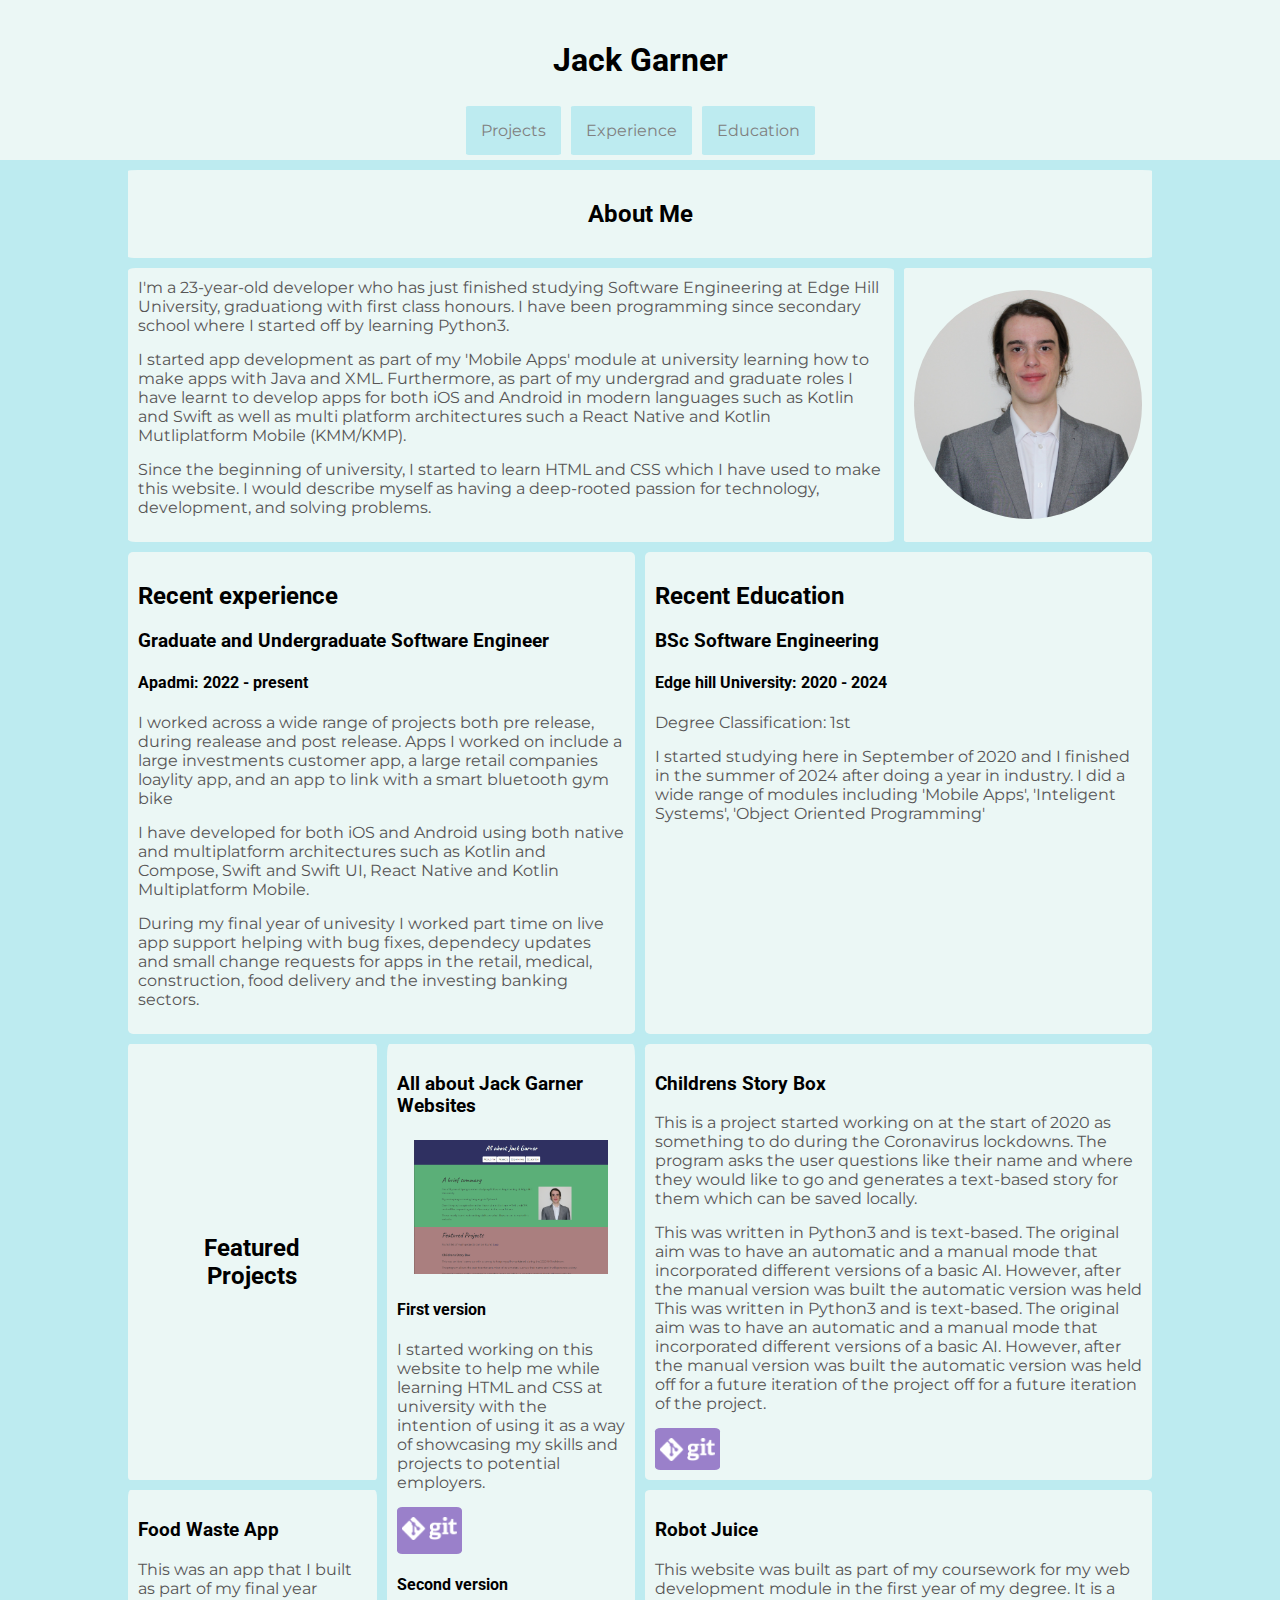
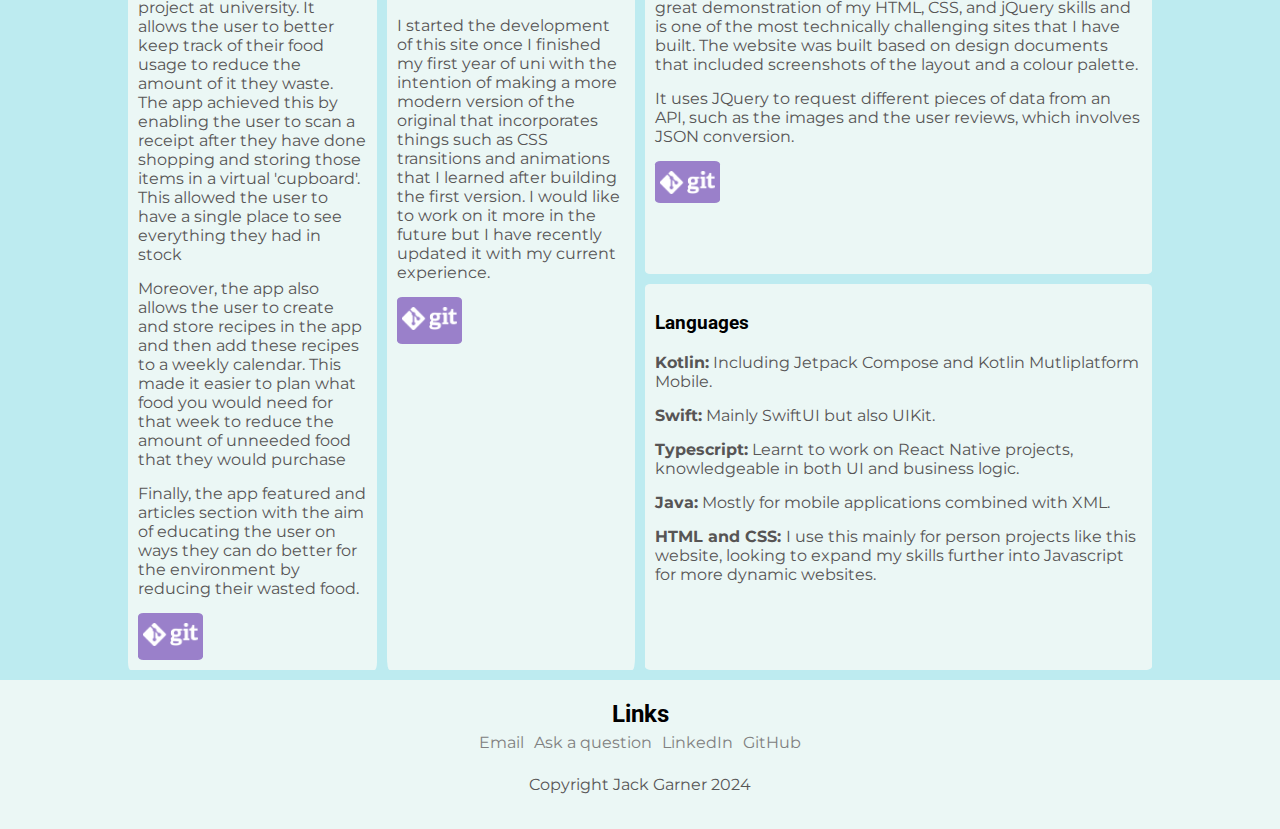
<file: index.html>
<!--Initital Declerations-->
<!DOCTYPE html>
<html lang="en">

<!--Head Section-->
  <head>
    <meta charset="UTF-8">
    <meta name="viewport" content="width=device-width, initial-scale=1.0">
    <meta name="theme-color" content="#bdebf0">
    <title>Jack Garner - Home</title>
    <link rel="preconnect" href="https://fonts.gstatic.com">
    <link href="https://fonts.googleapis.com/css2?family=Montserrat&family=Roboto&display=swap" rel="stylesheet">
    <link rel="icon" type="image/png" href="Images/favicon.png">
    <link rel="stylesheet" href="styles.css">
    <script src="checkMaintenanceMode.js"></script>
  </head>

<!-- Body Section-->
<body>
    <!--Header-->
    <header>
        <h1>Jack Garner</h1>
        <!--Navigation Bar-->
        <nav>
            <a href="projects.html" >Projects</a>
            <a href="experience.html" >Experience</a>
            <a href="education.html" >Education</a>
        </nav>
    </header>
    
    <main>

        <!--About me-->
        <section class="about_me_header">
            <h2>About Me</h2>
        </section>
        <section class="about_me_content">
            <p>I'm a 23-year-old developer who has just finished studying Software Engineering at Edge Hill University, graduationg with first class honours. I have been programming since secondary school where I started off by learning Python3.</p>
            <p>I started app development as part of my 'Mobile Apps' module at university learning how to make apps with Java and XML. Furthermore, as part of my undergrad and graduate roles I have learnt to develop apps for both iOS and Android in modern languages such as Kotlin and Swift as well as multi platform architectures such a React Native and Kotlin Mutliplatform Mobile (KMM/KMP).</p>
            <p>Since the beginning of university, I started to learn HTML and CSS which I have used to make this website. I would describe myself as having a deep-rooted passion for technology, development, and solving problems.</p>
        </section>
        <section class="img_central">
            <img class="profile_img" src="Images/profile-img.jpg" alt="A portrait picture of me">
        </section>

        <!--Recent experience-->
        <section class="experience">
            <h2>Recent experience</h2>
            <h3>Graduate and Undergraduate Software Engineer</h3>
            <h4>Apadmi: 2022 - present</h4>
            <p>I worked across a wide range of projects both pre release, during realease and post release. Apps I worked on include a large investments customer app, a large retail companies loaylity app, and an app to link with a smart bluetooth gym bike</p>
            <p>I have developed for both iOS and Android using both native and multiplatform architectures such as Kotlin and Compose, Swift and Swift UI, React Native and Kotlin Multiplatform Mobile.</p>
            <P>During my final year of univesity I worked part time on live app support helping with bug fixes, dependecy updates and small change requests for apps in the retail, medical, construction, food delivery and the investing banking sectors.</P>
        </section>
        
        <!--Recent Education-->
        <section class="education">
            <h2>Recent Education</h2>
            <h3>BSc Software Engineering</h3>
            <h4>Edge hill University: 2020 - 2024</h4>
            <p>Degree Classification: 1st</p>
            <p>I started studying here in September of 2020 and I finished in the summer of 2024 after doing a year in industry. I did a wide range of modules including 'Mobile Apps', 'Inteligent Systems', 'Object Oriented Programming'</p>
        </section>

        <!--Featured Projects-->
        <section class="projects_header img_central">
            <h2>Featured <br> Projects</h2>
        </section>

        <section class="project_small">
            <h3>Food Waste App</h3>
            <p>This was an app that I built as part of my final year project at university. It allows the user to better keep track of their food usage to reduce the amount of it they waste. The app achieved this by enabling the user to scan a receipt after they have done shopping and storing those items in a virtual 'cupboard'. This allowed the user to have a single place to see everything they had in stock</p>
            <p>Moreover, the app also allows the user to create and store recipes in the app and then add these recipes to a weekly calendar. This made it easier to plan what food you would need for that week to reduce the amount of unneeded food that they would purchase</p>
            <P>Finally, the app featured and articles section with the aim of educating the user on ways they can do better for the environment by reducing their wasted food.</P>
            <div class="git_button  img_central">
                <a href="https://github.com/jgarner148/Robot-juice"> <img class="" src="Images/github.png" alt="the github icon"></a>
            </div>
        </section>

        <section class="project">
            <h3>All about Jack Garner Websites</h3>
            <div class="img_central">
               <img src="Images/website_v1_ss.png" alt="image of the first version of the all about Jack Garner website"> 
            </div>
            
            <h4>First version</h4>
            <p>I started working on this website to help me while learning HTML and CSS at university with the intention of using it as a way of showcasing my skills and projects to potential employers.</p>
            <div class="git_button  img_central">
                <a href="https://github.com/jgarner148/All-about-Jack-Garner-Website"> <img class="" src="Images/github.png" alt="the github icon"></a>
            </div>
            <h4>Second version</h4>
            <p>I started the development of this site once I finished my first year of uni with the intention of making a more modern version of the original that incorporates things such as CSS transitions and animations that I learned after building the first version. I would like to work on it more in the future but I have recently updated it with my current experience.</p>
            <div class="git_button  img_central">
                <a href="https://github.com/jgarner148/jgarner148.github.io"> <img class="" src="Images/github.png" alt="the github icon"></a>
            </div>
        </section>

        <section class="project_end_top">
            <h3>Childrens Story Box</h3>
            <p>This is a project started working on at the start of 2020 as something to do during the Coronavirus lockdowns. The program asks the user questions like their name and where they would like to go and generates a text-based story for them which can be saved locally.</p>
            <p>This was written in Python3 and is text-based. The original aim was to have an automatic and a manual mode that incorporated different versions of a basic AI. However, after the manual version was built the automatic version was held This was written in Python3 and is text-based. The original aim was to have an automatic and a manual mode that incorporated different versions of a basic AI. However, after the manual version was built the automatic version was held off for a future iteration of the project off for a future iteration of the project.</p>
            <div class="git_button  img_central">
                <a href="https://github.com/jgarner148/ChildrensStoryBox"> <img class="" src="Images/github.png" alt="the github icon"></a>
            </div>
        </section>

        <section class="project_end_bottom">
            <h3>Robot Juice</h3>
            <p>This website was built as part of my coursework for my web development module in the first year of my degree. It is a great demonstration of my HTML, CSS, and jQuery skills and is one of the most technically challenging sites that I have built. The website was built based on design documents that included screenshots of the layout and a colour palette.</p>
            <p>It uses JQuery to request different pieces of data from an API, such as the images and the user reviews, which involves JSON conversion.</p>
            <div class="git_button  img_central">
                <a href="https://github.com/jgarner148/Robot-juice"> <img class="" src="Images/github.png" alt="the github icon"></a>
            </div>
        </section>

        <section class="languages">
            <h3>Languages</h3>
            <p><b>Kotlin:</b> Including Jetpack Compose and Kotlin Mutliplatform Mobile.</p>
            <P><b>Swift:</b> Mainly SwiftUI but also UIKit.</P>
            <P><b>Typescript:</b> Learnt to work on React Native projects, knowledgeable in both UI and business logic.</P>
            <P><b>Java:</b> Mostly for mobile applications combined with XML.</P>
            <P><b>HTML and CSS: </b> I use this mainly for person projects like this website, looking to expand my skills further into Javascript for more dynamic websites.</P>
        </section>
        
    </main>

    <footer>
        <h2>Links</h2>
        <section>
            <a href="mailto: j.garner148@gmail.com" >Email</a>
            <a href="https://forms.gle/2YFvD38VQoGoDagE7" >Ask a question</a>
            <a href= "https://linkedin.com/in/jack-garner-73032218a">LinkedIn</a>
            <a href="https://github.com/jgarner148">GitHub</a>
        </section>
        <br>
        <p>Copyright Jack Garner 2024</p>
    </footer>
</body>
</file>
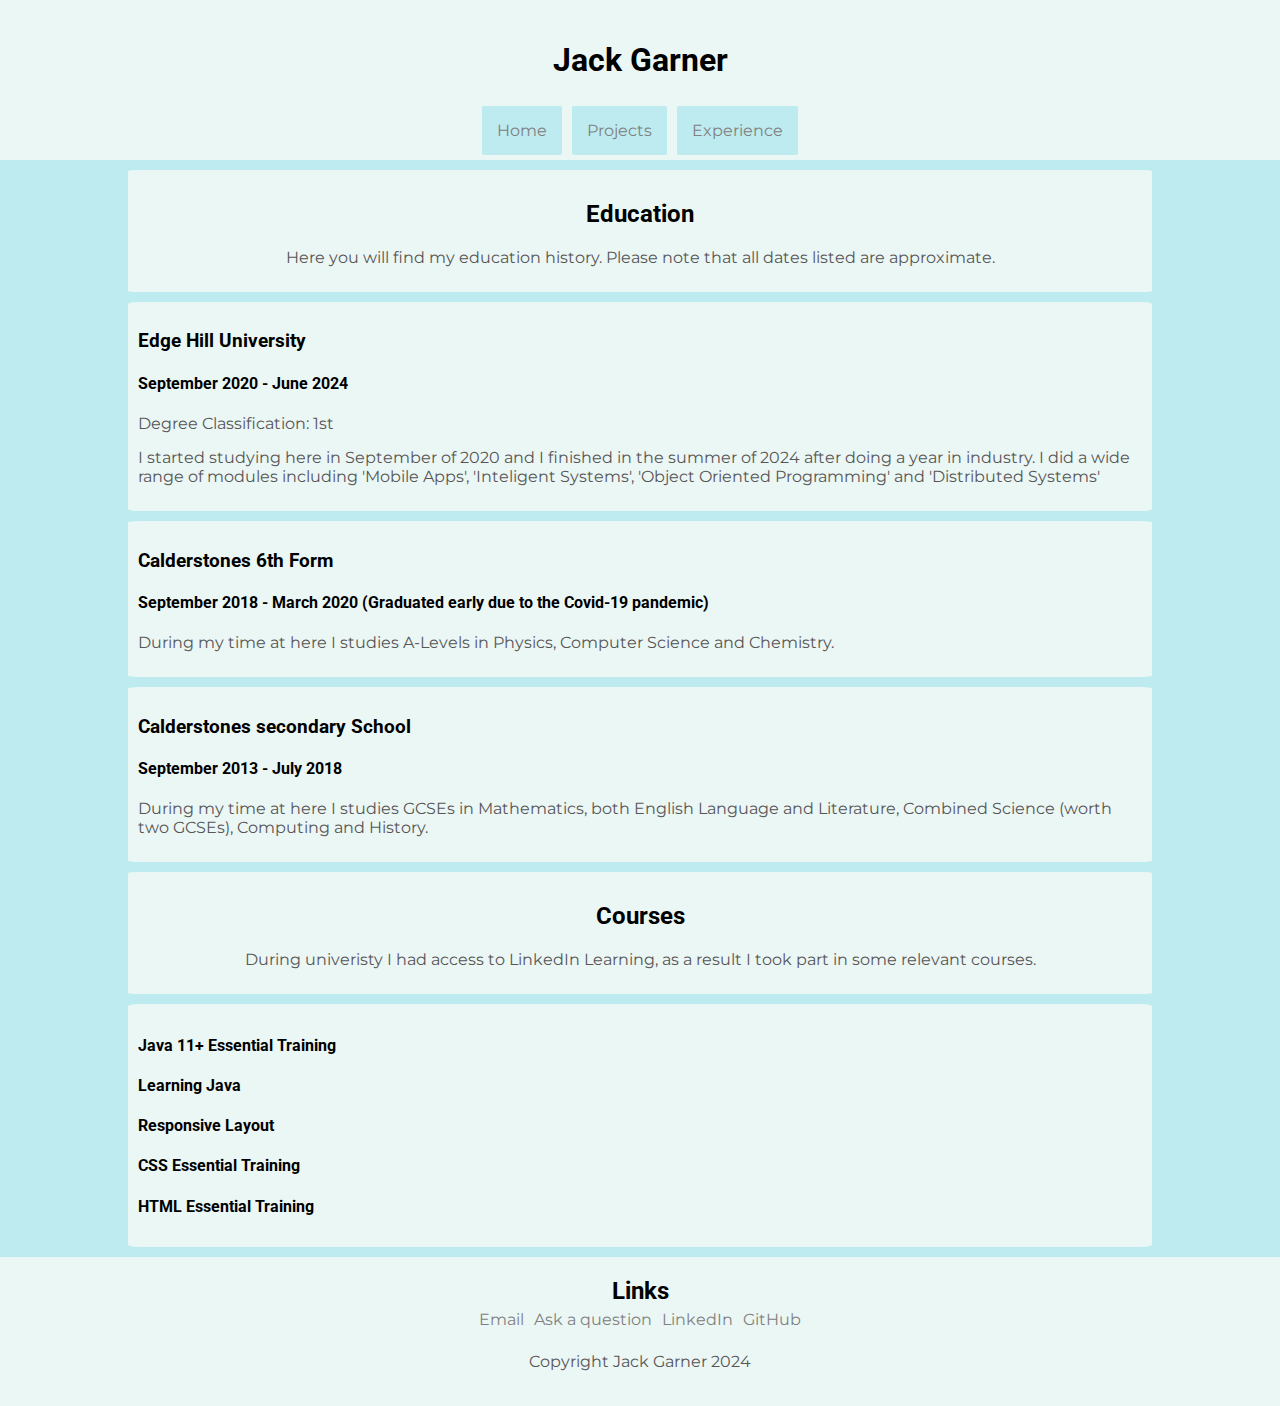
<file: education.html>
<!--Initital Declerations-->
<!DOCTYPE html>
<html lang="en">

<!--Head Section-->
  <head>
    <meta charset="UTF-8">
    <meta name="viewport" content="width=device-width, initial-scale=1.0">
    <title>Jack Garner - Education</title>
    <link rel="preconnect" href="https://fonts.gstatic.com">
    <link rel="preconnect" href="https://fonts.gstatic.com">
    <link href="https://fonts.googleapis.com/css2?family=Montserrat&family=Roboto&display=swap" rel="stylesheet">
    <link rel="icon" type="image/png" href="Images/favicon.png">
    <link rel="stylesheet" href="styles.css">
    <script src="checkMaintenanceMode.js"></script>
  </head>

<!-- Body Section-->
<body>
    <!--Header-->
    <header>
        <h1>Jack Garner</h1>
        <!--Navigation Bar-->
        <nav>
            <a href="index.html" >Home</a>
            <!--<a href="unfinished.html" >About me</a>-->
            <a href="projects.html" >Projects</a>
            <a href="experience.html" >Experience</a>
        </nav>
    </header>

    <main>
        <section class="page_header">
            <h2>Education</h2>
            <p>Here you will find my education history. Please note that all dates listed are approximate.</p>
        </section>

        <section class="display_fullwidth">
            <h3>Edge Hill University</h3>
            <h4>September 2020 - June 2024</h4>
            <p>Degree Classification: 1st</p>
            <p>I started studying here in September of 2020 and I finished in the summer of 2024 after doing a year in industry. I did a wide range of modules including 'Mobile Apps', 'Inteligent Systems', 'Object Oriented Programming' and 'Distributed Systems'</p>
        </section>

        <section class="display_fullwidth">
            <h3>Calderstones 6th Form</h3>
            <h4>September 2018 - March 2020 (Graduated early due to the Covid-19 pandemic) </h4>
            <p>During my time at here I studies A-Levels in Physics, Computer Science and Chemistry.</p>
        </section>

        <section class="display_fullwidth">
            <h3>Calderstones secondary School</h3>
            <h4>September 2013 - July 2018</h4>
            <p>During my time at here I studies GCSEs in Mathematics, both English Language and Literature, Combined Science (worth two GCSEs), Computing and History.</p>
        </section>

        <section class="page_header">
            <h2>Courses</h2>
            <p>During univeristy I had access to LinkedIn Learning, as a result I took part in some relevant courses.</p>
        </section>


        <section class="display_fullwidth">
            <h4>Java 11+ Essential Training</h4>
            <h4>Learning Java</h4>
            <h4>Responsive Layout</h4>
            <h4>CSS Essential Training</h4>
            <h4>HTML Essential Training</h4>
        </section>





    </main>

    <footer>
        <h2>Links</h2>
        <section>
            <a href="mailto: j.garner148@gmail.com" >Email</a>
            <a href="https://forms.gle/2YFvD38VQoGoDagE7" >Ask a question</a>
            <a href= "https://linkedin.com/in/jack-garner-73032218a">LinkedIn</a>
            <a href="https://github.com/jgarner148">GitHub</a>
        </section>
        <br>
            <p>Copyright Jack Garner 2024</p>
    </footer>

</body>
</file>
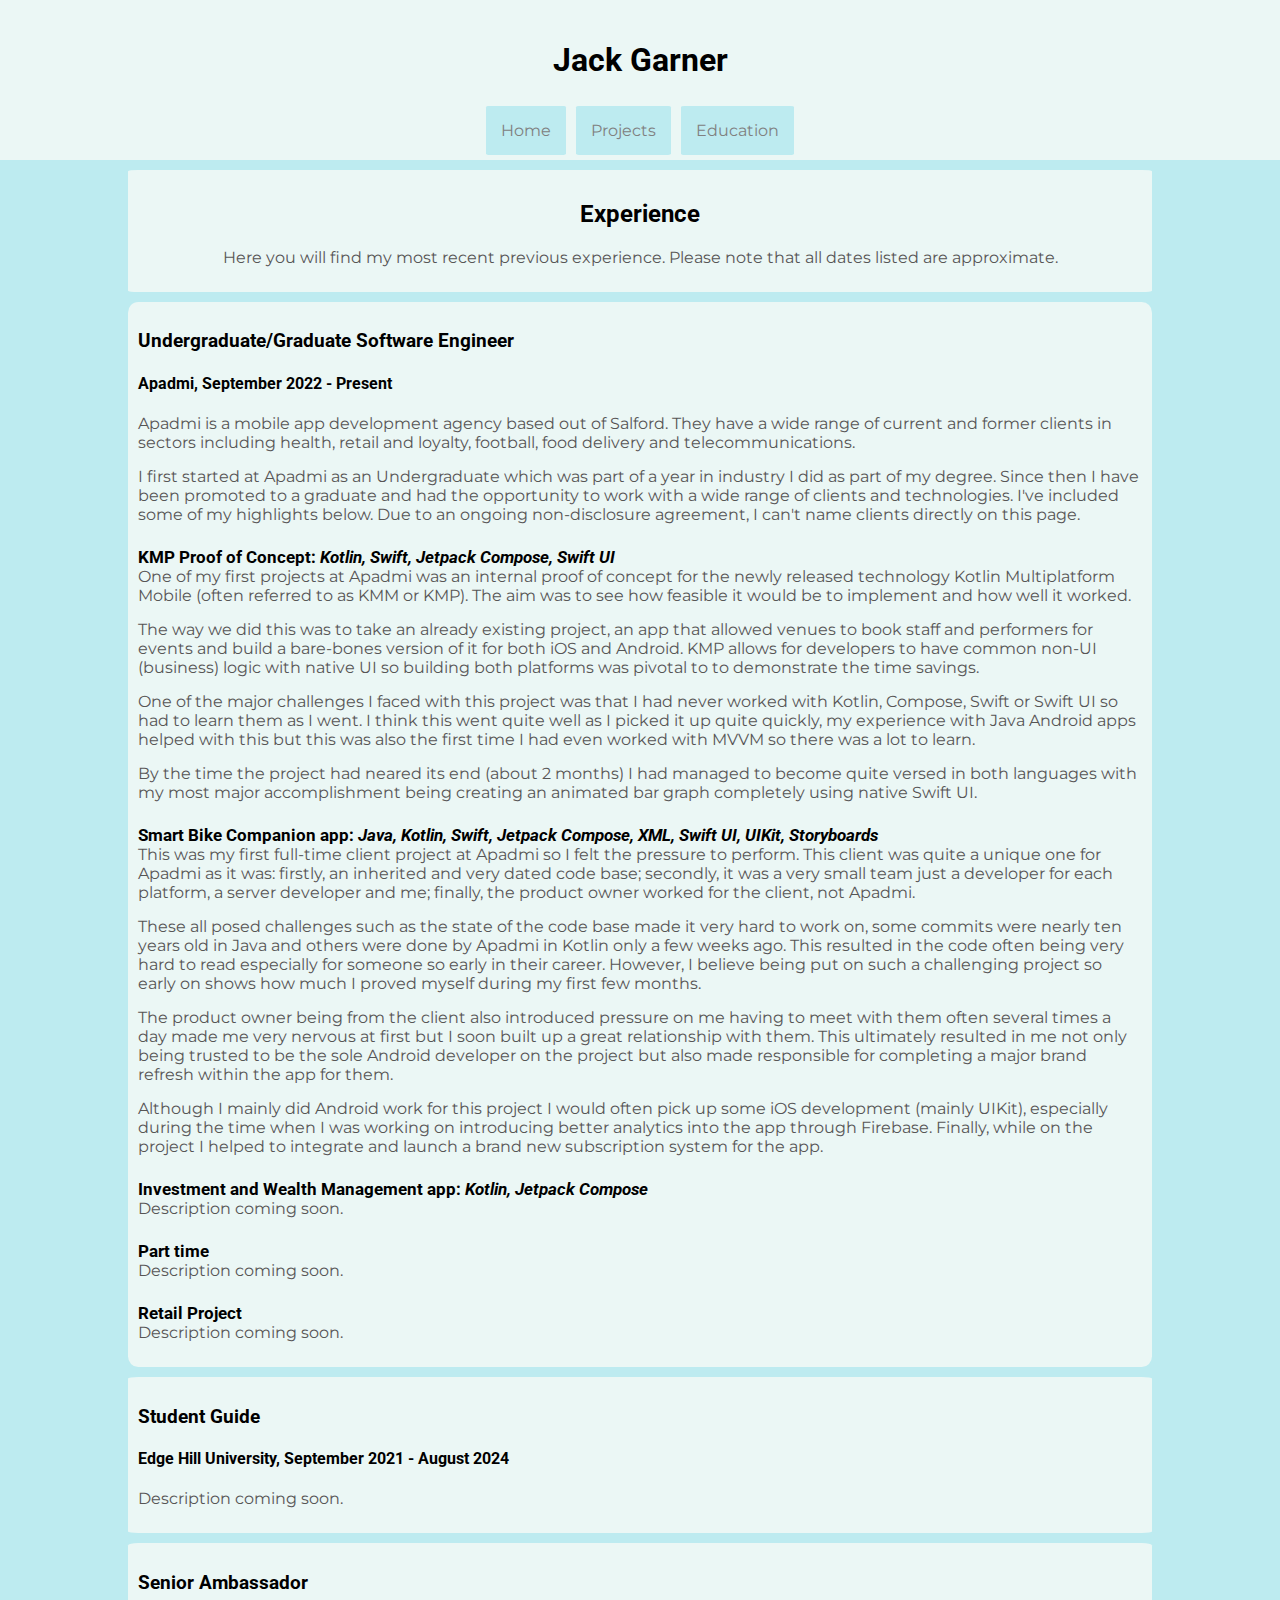
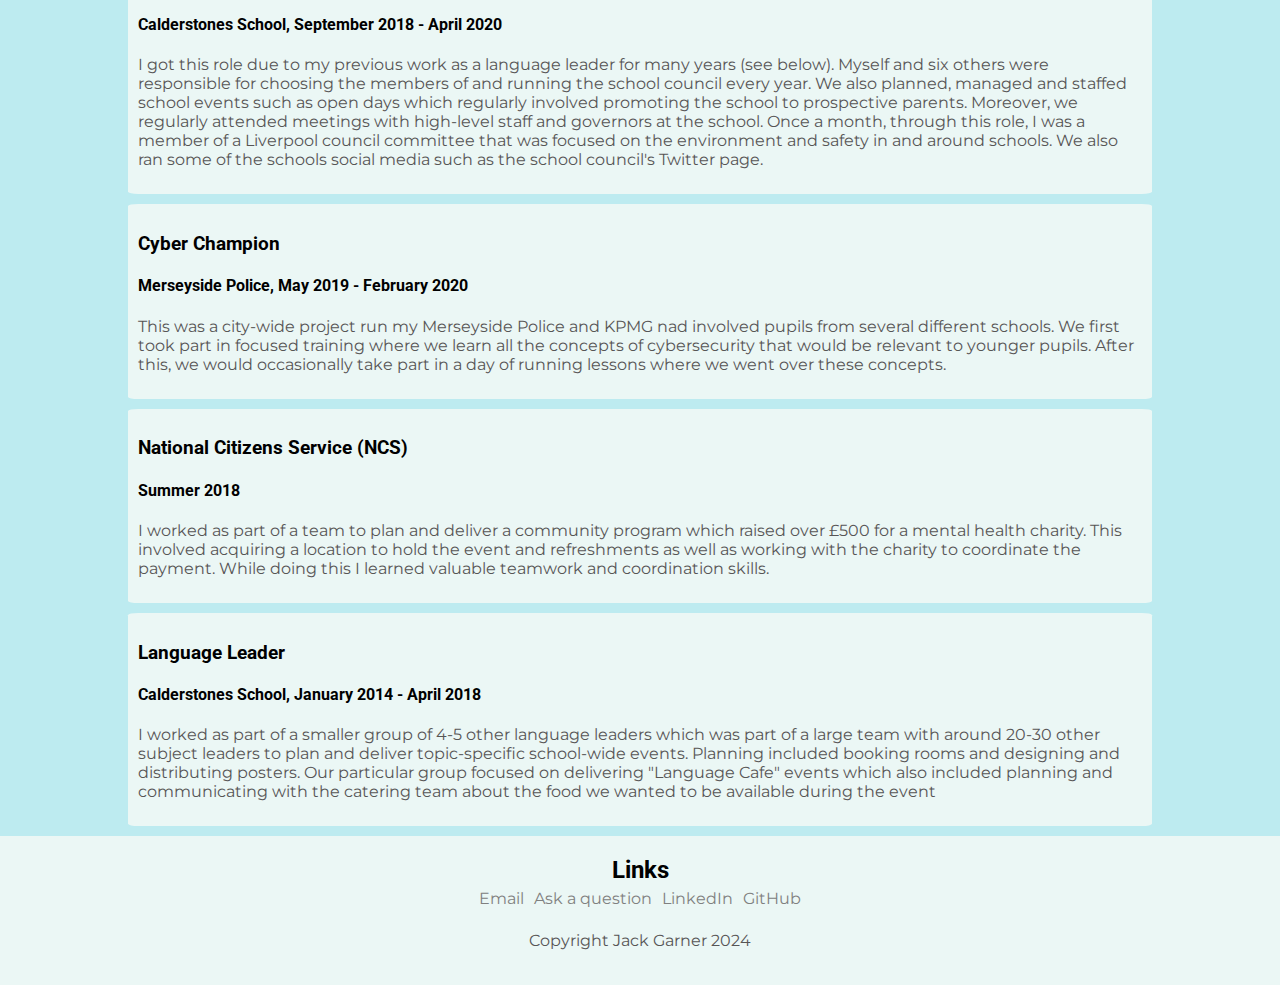
<file: experience.html>
<!--Initital Declerations-->
<!DOCTYPE html>
<html lang="en">

<!--Head Section-->
  <head>
    <meta charset="UTF-8">
    <meta name="viewport" content="width=device-width, initial-scale=1.0">
    <title>Jack Garner - Experience</title>
    <link rel="preconnect" href="https://fonts.gstatic.com">
    <link rel="preconnect" href="https://fonts.gstatic.com">
    <link href="https://fonts.googleapis.com/css2?family=Montserrat&family=Roboto&display=swap" rel="stylesheet">
    <link rel="icon" type="image/png" href="Images/favicon.png">
    <link rel="stylesheet" href="styles.css">
    <script src="checkMaintenanceMode.js"></script>
  </head>

<!-- Body Section-->
<body>
    <!--Header-->
    <header>
        <h1>Jack Garner</h1>
        <!--Navigation Bar-->
        <nav>
            <a href="index.html" >Home</a>
            <a href="projects.html" >Projects</a>
            <a href="education.html" >Education</a>
        </nav>
    </header>

    <main>
        <section class="page_header">
            <h2>Experience</h2>
            <p>Here you will find my most recent previous experience. Please note that all dates listed are approximate.</p>
        </section>

        <section class="display_fullwidth">
            <h3>Undergraduate/Graduate Software Engineer</h3>
            <h4>Apadmi, September 2022 - Present</h4>
            <p>Apadmi is a mobile app development agency based out of Salford. They have a wide range of current and former clients in sectors including health, retail and loyalty, football, food delivery and telecommunications.</p>
            <p>I first started at Apadmi as an Undergraduate which was part of a year in industry I did as part of my degree. Since then I have been promoted to a graduate and had the opportunity to work with a wide range of clients and technologies. I've included some of my highlights below. Due to an ongoing non-disclosure agreement, I can't name clients directly on this page.</p>
            <h5>KMP Proof of Concept: <i>Kotlin, Swift, Jetpack Compose, Swift UI</i></h5>
            <p>One of my first projects at Apadmi was an internal proof of concept for the newly released technology Kotlin Multiplatform Mobile (often referred to as KMM or KMP). The aim was to see how feasible it would be to implement and how well it worked.</p>
            <p>The way we did this was to take an already existing project, an app that allowed venues to book staff and performers for events and build a bare-bones version of it for both iOS and Android. KMP allows for developers to have common non-UI (business) logic with native UI so building both platforms was pivotal to to demonstrate the time savings.</p>
            <p>One of the major challenges I faced with this project was that I had never worked with Kotlin, Compose, Swift or Swift UI so had to learn them as I went. I think this went quite well as I picked it up quite quickly, my experience with Java Android apps helped with this but this was also the first time I had even worked with MVVM so there was a lot to learn.</p>
            <p>By the time the project had neared its end (about 2 months) I had managed to become quite versed in both languages with my most major accomplishment being creating an animated bar graph completely using native Swift UI.</p>
            <h5>Smart Bike Companion app: <i>Java, Kotlin, Swift, Jetpack Compose, XML, Swift UI, UIKit, Storyboards</i></h5>
            <p>This was my first full-time client project at Apadmi so I felt the pressure to perform. This client was quite a unique one for Apadmi as it was: firstly, an inherited and very dated code base; secondly, it was a very small team just a developer for each platform, a server developer and me; finally, the product owner worked for the client, not Apadmi.</p>
            <p>These all posed challenges such as the state of the code base made it very hard to work on, some commits were nearly ten years old in Java and others were done by Apadmi in Kotlin only a few weeks ago. This resulted in the code often being very hard to read especially for someone so early in their career. However, I believe being put on such a challenging project so early on shows how much I proved myself during my first few months.</p>
            <p>The product owner being from the client also introduced pressure on me having to meet with them often several times a day made me very nervous at first but I soon built up a great relationship with them. This ultimately resulted in me not only being trusted to be the sole Android developer on the project but also made responsible for completing a major brand refresh within the app for them.</p>
            <P>Although I mainly did Android work for this project I would often pick up some iOS development (mainly UIKit), especially during the time when I was working on introducing better analytics into the app through Firebase. Finally, while on the project I helped to integrate and launch a brand new subscription system for the app.</P>
            <h5>Investment and Wealth Management app: <i>Kotlin, Jetpack Compose</i></h5>
            <p>Description coming soon.</p>
            <h5>Part time</h5>
            <p>Description coming soon.</p>
            <h5>Retail Project</h5>
            <p>Description coming soon.</p>
        </section>

        <section class="display_fullwidth">
            <h3>Student Guide</h3>
            <h4>Edge Hill University, September 2021 - August 2024</h4>
            <p>Description coming soon.</p>
        </section>

        <section class="display_fullwidth">
            <h3>Senior Ambassador</h3>
            <h4>Calderstones School, September 2018 - April 2020</h4>
            <p>I got this role due to my previous work as a language leader for many years (see below). Myself and six others were responsible for choosing the members of and running the school council every year. We also planned, managed and staffed school events such as open days which regularly involved promoting the school to prospective parents. Moreover, we regularly attended meetings with high-level staff and governors at the school. Once a month, through this role, I was a member of a Liverpool council committee that was focused on the environment and safety in and around schools. We also ran some of the schools social media such as the school council's Twitter page.</p>
        </section>

        <section class="display_fullwidth">
            <h3>Cyber Champion</h3>
            <h4>Merseyside Police, May 2019 - February 2020 </h4>
            <p>This was a city-wide project run my Merseyside Police and KPMG nad involved pupils from several different schools. We first took part in focused training where we learn all the concepts of cybersecurity that would be relevant to younger pupils. After this, we would occasionally take part in a day of running lessons where we went over these concepts.</p>
        </section>

        <section class="display_fullwidth">
            <h3>National Citizens Service (NCS)</h3>
            <h4>Summer 2018</h4>
            <p>I worked as part of a team to plan and deliver a community program which raised over £500 for a mental health charity. This involved acquiring a location to hold the event and refreshments as well as working with the charity to coordinate the payment. While doing this I learned valuable teamwork and coordination skills.</p>
        </section>

        <section class="display_fullwidth">
            <h3>Language Leader</h3>
            <h4>Calderstones School, January 2014 - April 2018</h4>
            <p>I worked as part of a smaller group of 4-5 other language leaders which was part of a large team with around 20-30 other subject leaders to plan and deliver topic-specific school-wide events. Planning included booking rooms and designing and distributing posters. Our particular group focused on delivering "Language Cafe" events which also included planning and communicating with the catering team about the food we wanted to be available during the event</p>
        </section>
    </main>

    <footer>
        <h2>Links</h2>
        <section>
            <a href="mailto: j.garner148@gmail.com" >Email</a>
            <a href="https://forms.gle/2YFvD38VQoGoDagE7" >Ask a question</a>
            <a href= "https://linkedin.com/in/jack-garner-73032218a">LinkedIn</a>
            <a href="https://github.com/jgarner148">GitHub</a>
        </section>
        <br>
            <p>Copyright Jack Garner 2024</p>
    </footer>

</body>
</file>
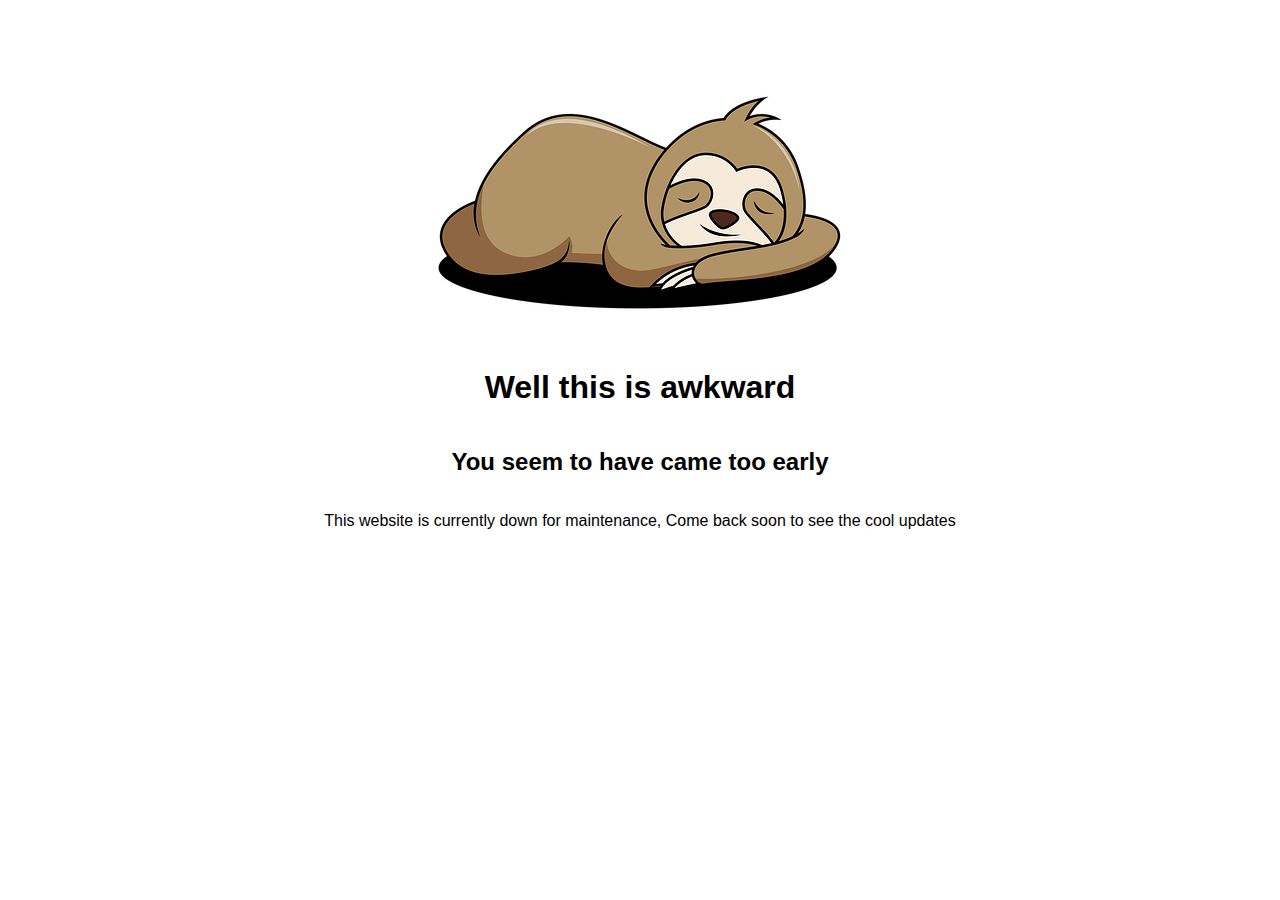
<file: maintenance.html>
<head>
    <meta charset="UTF-8">
    <meta name="viewport" content="width=device-width, initial-scale=1.0">
    <link rel="icon" type="image/png" href="Images/ZZZ.png">
    <title>Well This Is Awkward...</title>
</head>

<style>
    body{
        display: flex;
        justify-content: center;
        align-items: center;
        flex-direction: column;
        font-family: Arial, Helvetica, sans-serif;
    }
</style>

<body>
    <img src="Images/sleeping.png" alt="A sleeping sloth">
    <h1>Well this is awkward</h1>
    <h2>You seem to have came too early</h2>
    <p>This website is currently down for maintenance, Come back soon to see the cool updates</p>
    <br>
</body>
</file>
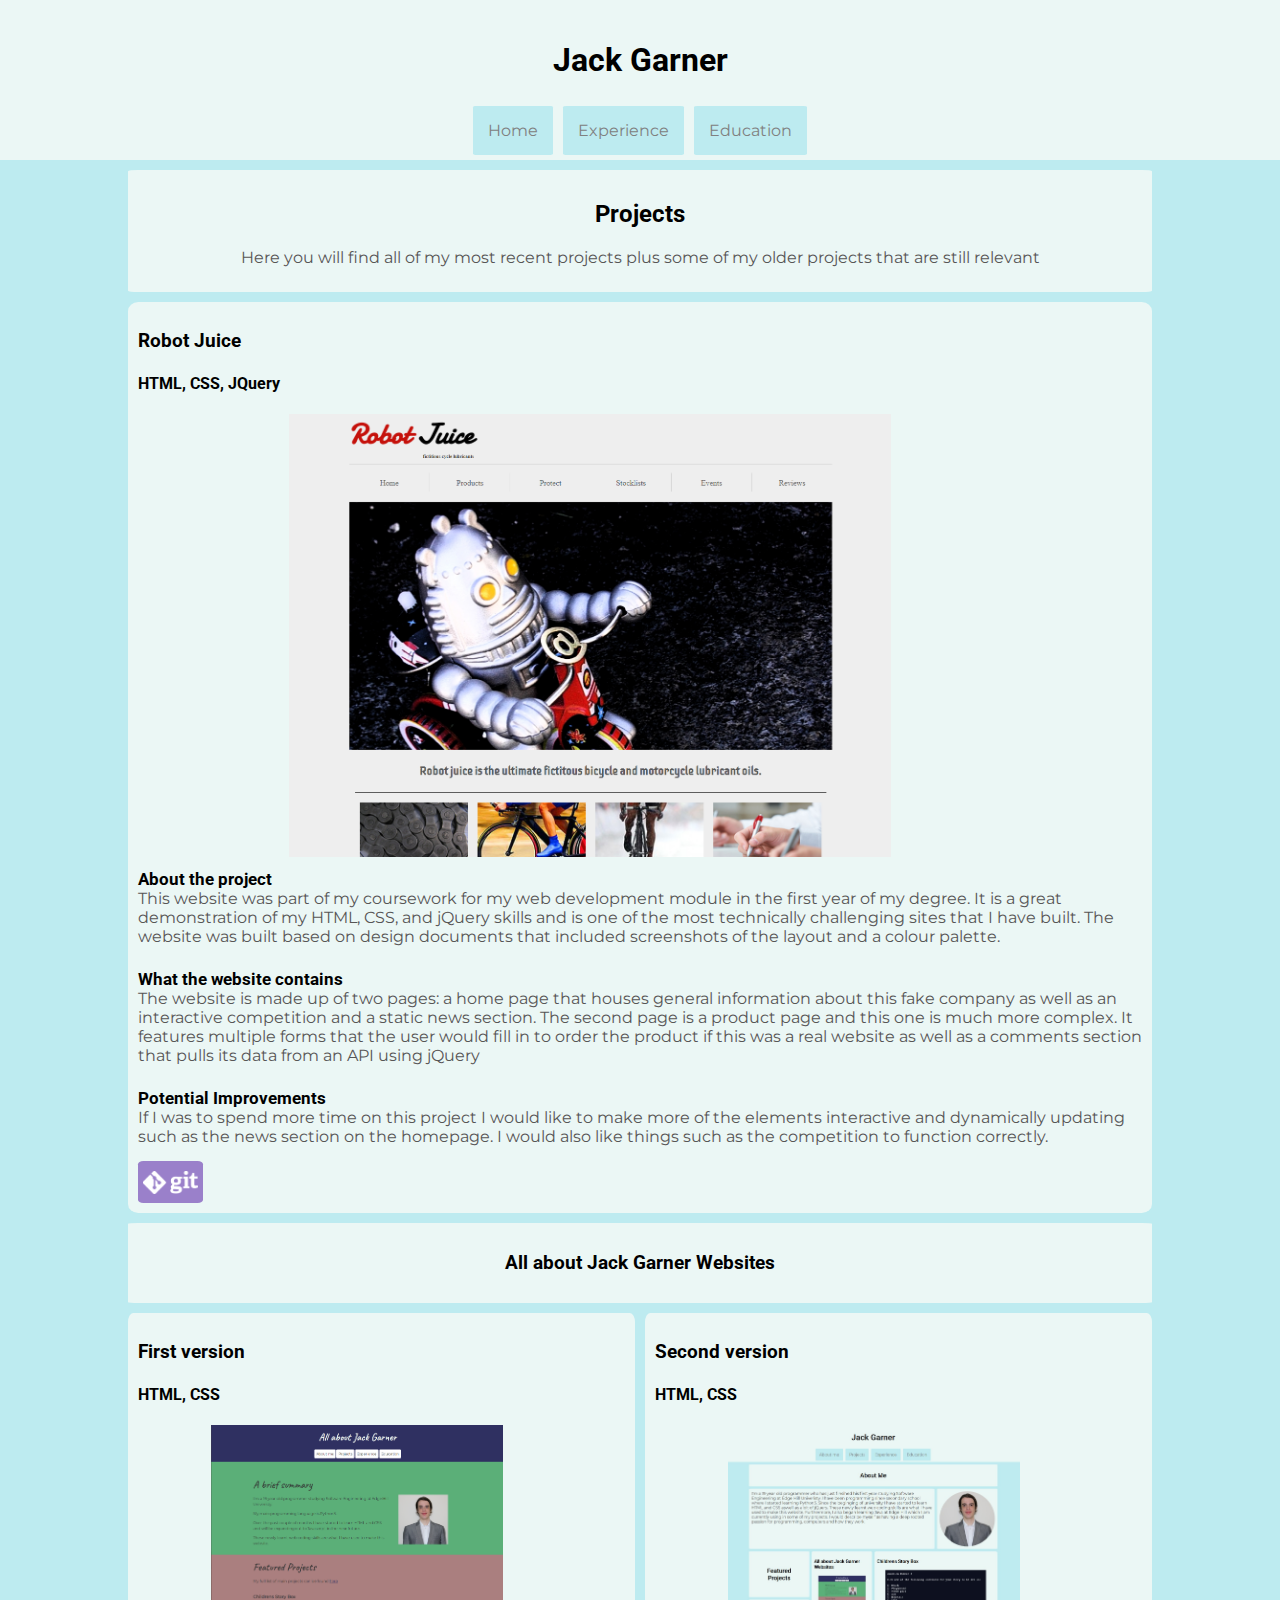
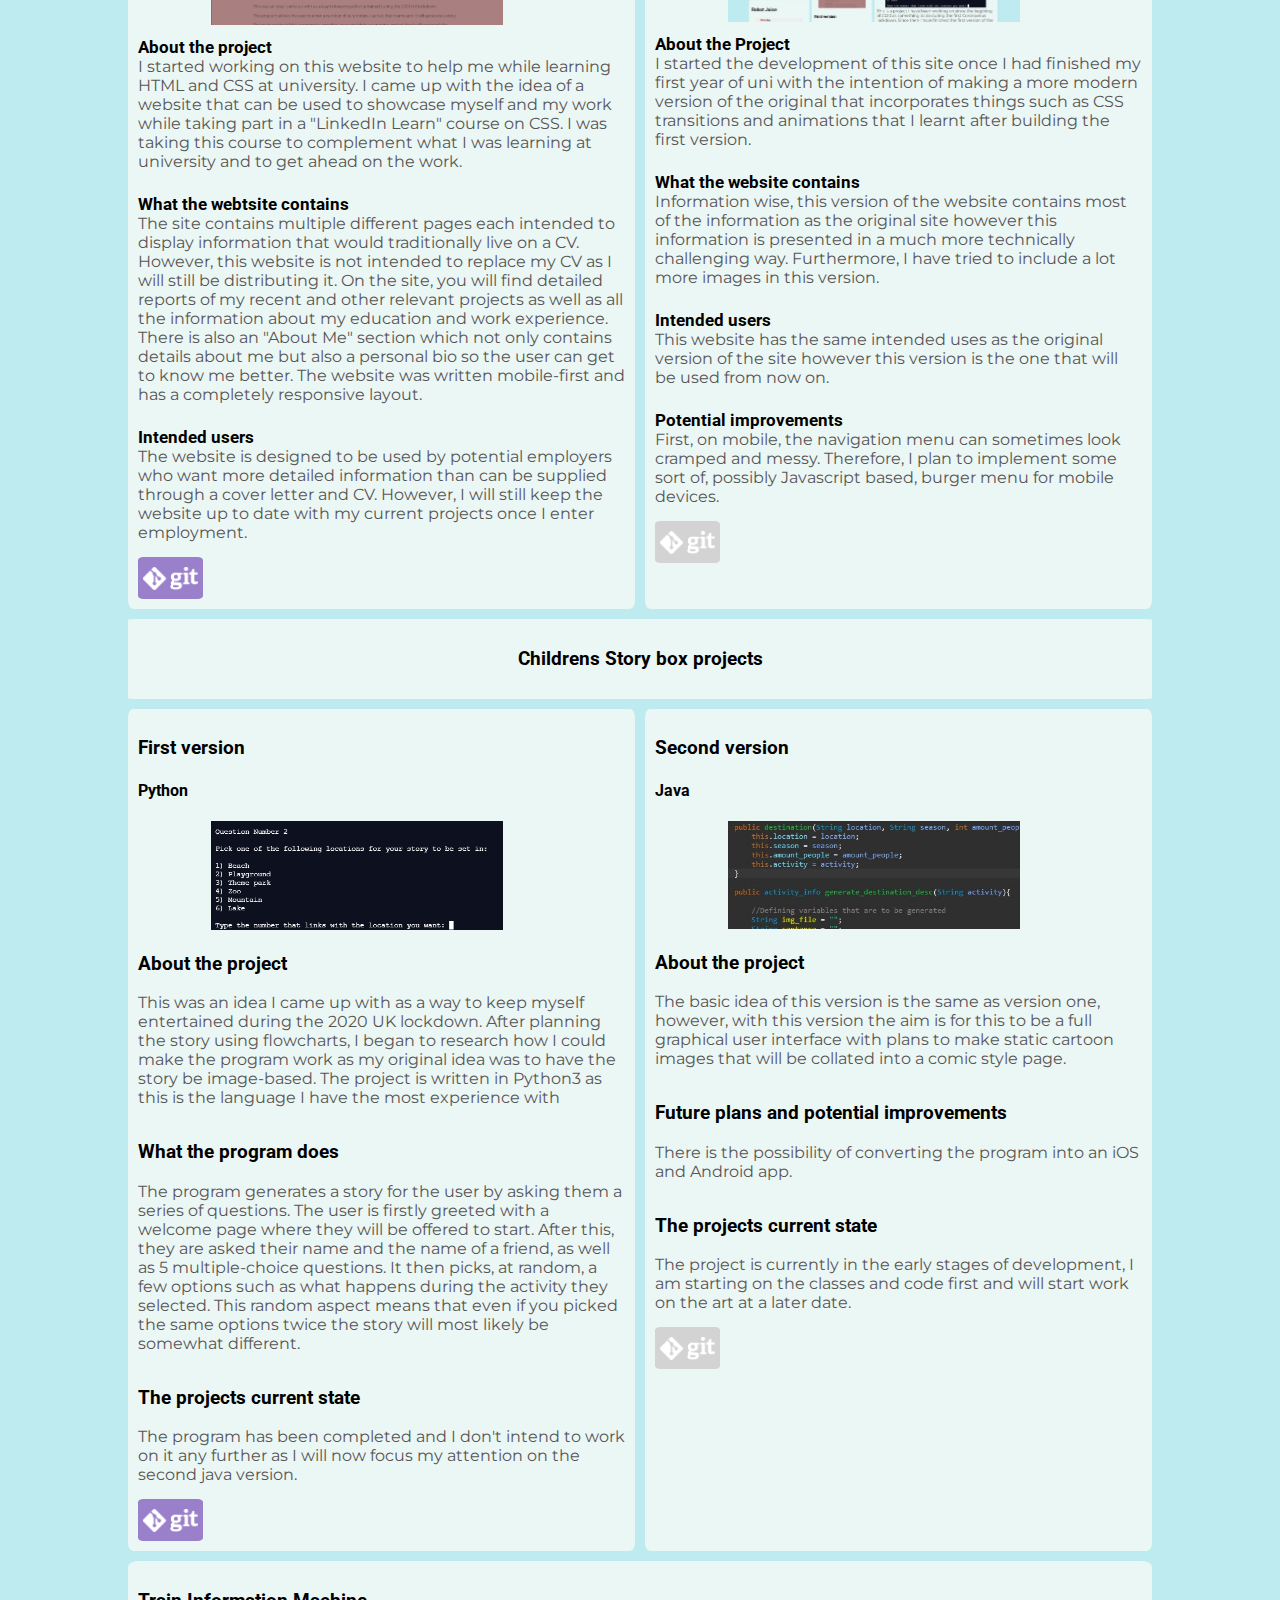
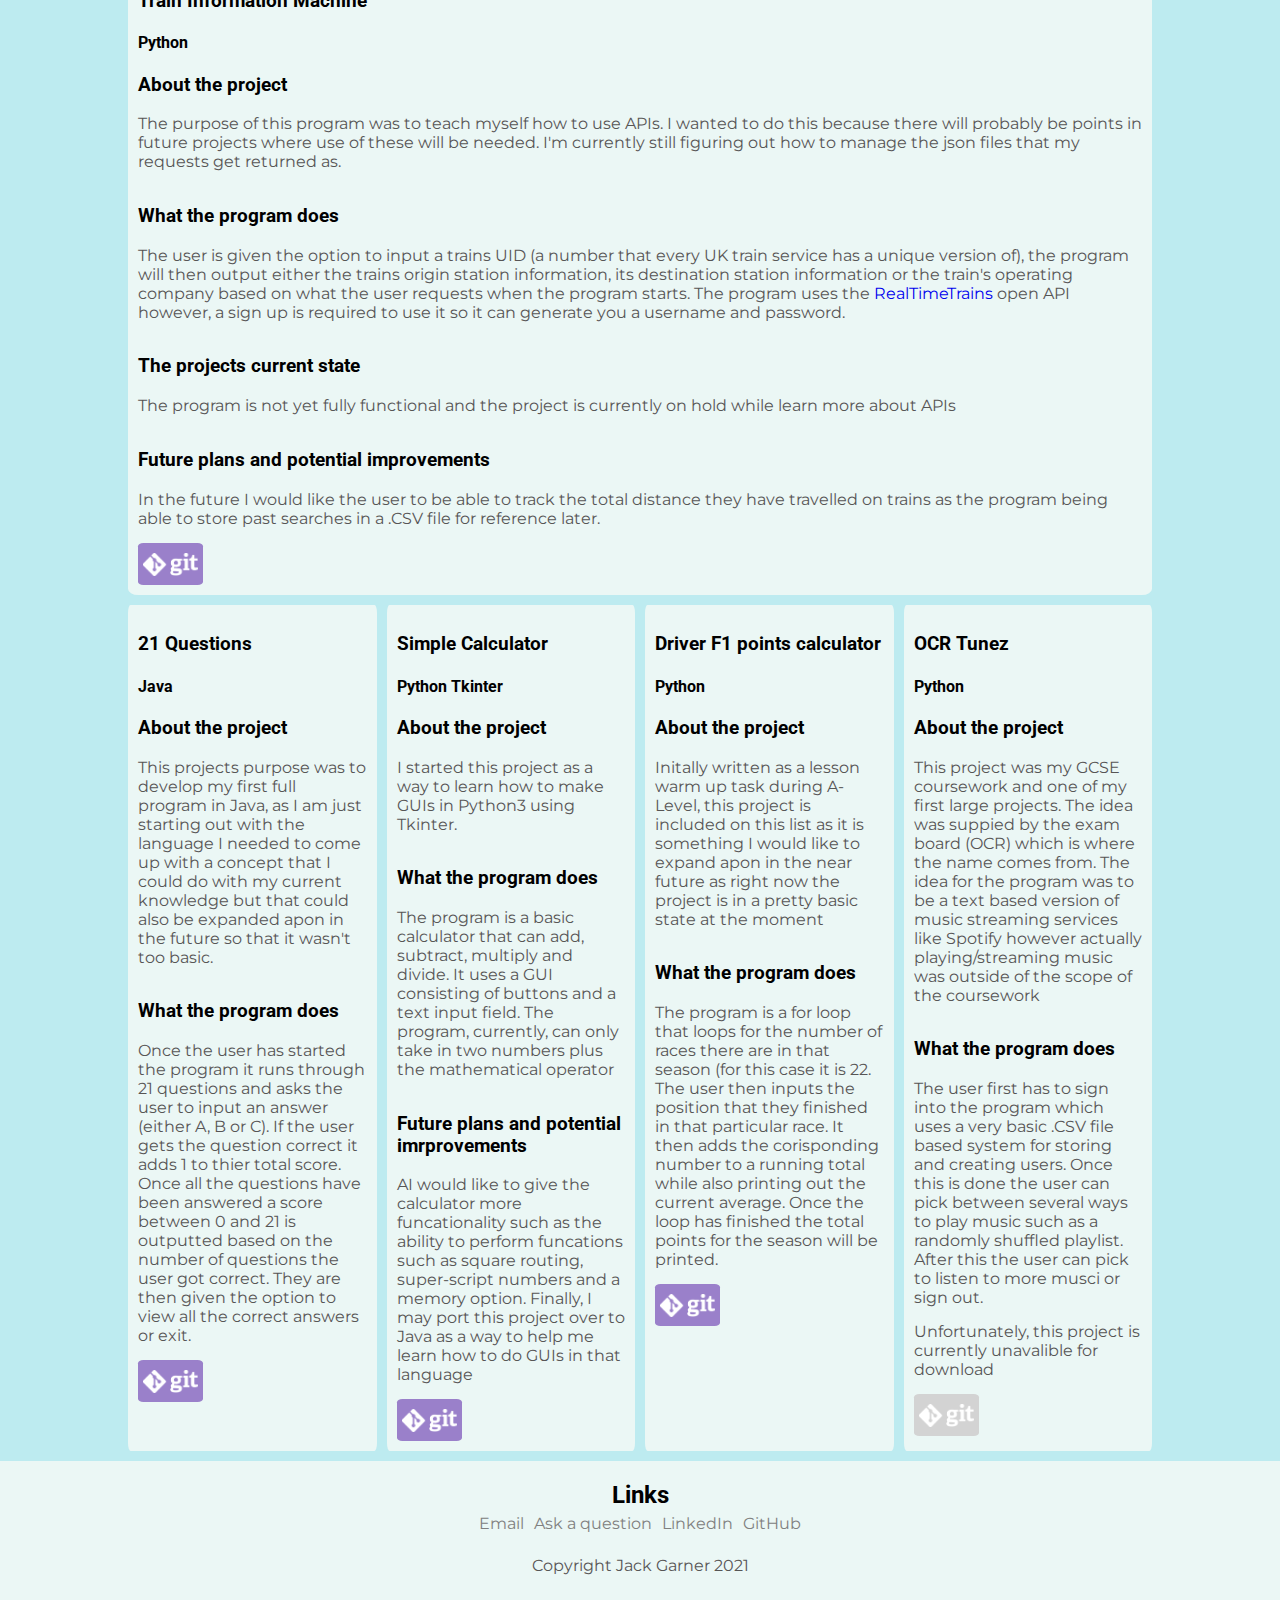
<file: projects.html>
<!--Initital Declerations-->
<!DOCTYPE html>
<html lang="en">

<!--Head Section-->
  <head>
    <meta charset="UTF-8">
    <meta name="viewport" content="width=device-width, initial-scale=1.0">
    <title>Jack Garner - Projects</title>
    <link rel="preconnect" href="https://fonts.gstatic.com">
    <link href="https://fonts.googleapis.com/css2?family=Montserrat&family=Roboto&display=swap" rel="stylesheet">
    <link rel="icon" type="image/png" href="Images/favicon.png">
    <link rel="stylesheet" href="styles.css">
  </head>

<!-- Body Section-->
<body>
    <!--Header-->
    <header>
        <h1>Jack Garner</h1>
        <!--Navigation Bar-->
        <nav>
            <a href="index.html" >Home</a>
            <!--<a href="unfinished.html" >About me</a>-->
            <a href="experience.html" >Experience</a>
            <a href="education.html" >Education</a>
        </nav>
    </header>

    <main>
        <section class="page_header">
            <h2>Projects</h2>
            <p>Here you will find all of my most recent projects plus some of my older projects that are still relevant</p>
        </section>

        <section class="display_fullwidth">
            <h3>Robot Juice</h3>
            <h4>HTML, CSS, JQuery</h4>
            <img class="project_image" src="Images/robotjuice_ss.png" alt="Image of the robot juice website">
            
            <h5>About the project</h5>
            <p>This website was part of my coursework for my web development module in the first year of my degree. It is a great demonstration of my HTML, CSS, and jQuery skills and is one of the most technically challenging sites that I have built. The website was built based on design documents that included screenshots of the layout and a colour palette.</p>
            
            <h5>What the website contains</h5>
            <p>The website is made up of two pages: a home page that houses general information about this fake company as well as an interactive competition and a static news section. The second page is a product page and this one is much more complex. It features multiple forms that the user would fill in to order the product if this was a real website as well as a comments section that pulls its data from an API using jQuery</p>

            <h5>Potential Improvements</h5>
            <p>If I was to spend more time on this project I would like to make more of the elements interactive and dynamically updating such as the news section on the homepage. I would also like things such as the competition to function correctly.</p>
            <div class="git_button  img_central">
                <a href="https://github.com/jgarner148/Robot-juice"> <img class="" src="Images/github.png" alt="the github icon"></a>
            </div>
        </section>

        <section class="display_fullwidth text_center">
            <h3>All about Jack Garner Websites</h3>
        </section>

        <section class="project_2wide">
            <h3>First version</h3>
            <h4>HTML, CSS</h4>
            <img class="project_image" src="Images/website_v1_ss.png" alt="image of the first version of the all about Jack Garner website">

            <h5>About the project</h5>
            <p>I started working on this website to help me while learning HTML and CSS at university. I came up with the idea of a website that can be used to showcase myself and my work while taking part in a "LinkedIn Learn" course on CSS. I was taking this course to complement what I was learning at university and to get ahead on the work.</p>

            <h5>What the webtsite contains</h5>
            <p>The site contains multiple different pages each intended to display information that would traditionally live on a CV. However, this website is not intended to replace my CV as I will still be distributing it. On the site, you will find detailed reports of my recent and other relevant projects as well as all the information about my education and work experience. There is also an "About Me" section which not only contains details about me but also a personal bio so the user can get to know me better. The website was written mobile-first and has a completely responsive layout.</p>

            <h5>Intended users</h5>
            <p>The website is designed to be used by potential employers who want more detailed information than can be supplied through a cover letter and CV. However, I will still keep the website up to date with my current projects once I enter employment.</p>

            <div class="git_button  img_central">
                <a href="https://github.com/jgarner148/All-about-Jack-Garner-Website"> <img class="" src="Images/github.png" alt="the github icon"></a>
            </div>
            
        </section>

        <section class="project_2wide ">
            <h3>Second version</h3>
            <h4>HTML, CSS</h4>
            <img class="project_image" src="Images/website_V2_ss.jpg" alt="image of the second version of the all about Jack Garner website">

            <h5>About the Project</h5>
            <p>I started the development of this site once I had finished my first year of uni with the intention of making a more modern version of the original that incorporates things such as CSS transitions and animations that I learnt after building the first version.</p>

            <h5>What the website contains</h5>
            <p>Information wise, this version of the website contains most of the information as the original site however this information is presented in a much more technically challenging way. Furthermore, I have tried to include a lot more images in this version.</p>

            <h5>Intended users</h5>
            <p>This website has the same intended uses as the original version of the site however this version is the one that will be used from now on.</p>

            <h5>Potential improvements</h5>
            <p>First, on mobile, the navigation menu can sometimes look cramped and messy. Therefore, I plan to implement some sort of, possibly Javascript based, burger menu for mobile devices.</p>

            <div class="git_button button_grey img_central">
                <a href="unfinished.html"> <img class="" src="Images/github.png" alt="the github icon"></a>
            </div>
        </section>

        <section class="display_fullwidth text_center">
            <h3>Childrens Story box projects</h3>
        </section>

        <section class="project_2wide">
            <h3>First version</h3>
            <h4>Python</h4>
            <img class="project_image" src="Images/storybox_V1_ss.png" alt="Image of the childrens story box first version">
            <h3>About the project</h3>
          <p>This was an idea I came up with as a way to keep myself entertained during the 2020 UK lockdown. After planning the story using flowcharts, I began to research how I could make the program work as my original idea was to have the story be image-based. The project is written in Python3 as this is the language I have the most experience with</p>
          <h3>What the program does</h3>
          <p>The program generates a story for the user by asking them a series of questions. The user is firstly greeted with a welcome page where they will be offered to start. After this, they are asked their name and the name of a friend, as well as 5 multiple-choice questions. It then picks, at random, a few options such as what happens during the activity they selected. This random aspect means that even if you picked the same options twice the story will most likely be somewhat different.</p>
          <h3>The projects current state</h3>
          <p>The program has been completed and I don't intend to work on it any further as I will now focus my attention on the second java version.</p>
            <div class="git_button  img_central">
                <a href="https://github.com/jgarner148/ChildrensStoryBox"> <img class="" src="Images/github.png" alt="the github icon"></a>
            </div>
        </section>

        <section class="project_2wide">
            <h3>Second version</h3>
            <h4>Java</h4>
            <img class="project_image" src="Images/storybox_V2_code_ss.jpg" alt="Image of the childrens story box second version's code">
            <h3>About the project</h3>
            <p>The basic idea of this version is the same as version one, however, with this version the aim is for this to be a full graphical user interface with plans to make static cartoon images that will be collated into a comic style page.</p>
            <h3>Future plans and potential improvements</h3>
            <p>There is the possibility of converting the program into an iOS and Android app.</p>
            <h3>The projects current state</h3>
            <p>The project is currently in the early stages of development, I am starting on the classes and code first and will start work on the art at a later date.</p>            
            <div class="git_button button_grey img_central">
                <a href="unfinished.html"> <img class="" src="Images/github.png" alt="the github icon"></a>
            </div>
        </section>

        <section class="display_fullwidth">
            <h3>Train Information Machine</h3>
            <h4>Python</h4>
            <h3>About the project</h3>
            <p>The purpose of this program was to teach myself how to use APIs. I wanted to do this because there will probably be points in future projects where use of these will be needed. I'm currently still figuring out how to manage the json files that my requests get returned as.</p>
            <h3>What the program does</h3>
            <p>The user is given the option to input a trains UID (a number that every UK train service has a unique version of), the program will then output either the trains origin station information, its destination station information or the train's operating company based on what the user requests when the program starts. The program uses the <a href="https://www.realtimetrains.co.uk/about/developer/pull/docs/" target="_blank">RealTimeTrains</a> open API however, a sign up is required to use it so it can generate you a username and password.</p>
            <h3> The projects current state</h3>
            <p>The program is not yet fully functional and the project is currently on hold while learn more about APIs</p>
            <h3> Future plans and potential improvements</h3>
            <p>In the future I would like the user to be able to track the total distance they have travelled on trains as the program being able to store past searches in a .CSV file for reference later.</p>
            <div class="git_button  img_central">
                <a href="https://github.com/jgarner148/Train-information-machine"> <img class="" src="Images/github.png" alt="the github icon"></a>
            </div>
        </section>

        <section>
            <h3>21 Questions</h3>
            <h4>Java</h4>
            <h3>About the project</h3>
                <p>This projects purpose was to develop my first full program in Java, as I am just starting out with the language I needed to come up with a concept that I could do with my current knowledge but that could also be expanded apon in the future so that it wasn't too basic.</p>
                <h3>What the program does</h3>
                <p>Once the user has started the program it runs through 21 questions and asks the user to input an answer (either A, B or C). If the user gets the question correct it adds 1 to thier total score. Once all the questions have been answered a score between 0 and 21 is outputted based on the number of questions the user got correct. They are then given the option to view all the correct answers or exit.</p>
            <div class="git_button  img_central">
                <a href="https://github.com/jgarner148/Java-21-questions-quiz"> <img class="" src="Images/github.png" alt="the github icon"></a>
            </div>
        </section>


        <section>
            <h3>Simple Calculator</h3>
            <h4>Python Tkinter</h4>
            <h3>About the project</h3>
            <p>I started this project as a way to learn how to make GUIs in Python3 using Tkinter.</p>
            <h3> What the program does </h3>
            <p>The program is a basic calculator that can add, subtract, multiply and divide. It uses a GUI consisting of buttons and a text input field. The program, currently, can only take in two numbers plus the mathematical operator</p>
            <h3>Future plans and potential imrprovements</h3>
            <p>AI would like to give the calculator more funcationality such as the ability to perform funcations such as square routing, super-script numbers and a memory option. Finally, I may port this project over to Java as a way to help me learn how to do GUIs in that language</p>  
            <div class="git_button  img_central">
                <a href="https://github.com/jgarner148/Simple-GUI-calculator-"> <img class="" src="Images/github.png" alt="the github icon"></a>
            </div>
        </section>

        <section>
            <h3>Driver F1 points calculator</h3>
            <h4>Python</h4>
            <h3>About the project</h3>
          <p>Initally written as a lesson warm up task during A-Level, this project is included on this list as it is something I would like to expand apon in the near future as right now the project is in a pretty basic state at the moment</p>
          <h3> What the program does</h3>
          <p>The program is a for loop that loops for the number of races there are in that season (for this case it is 22. The user then inputs the position that they finished in that particular race. It then adds the corisponding number to a running total while also printing out the current average. Once the loop has finished the total points for the season will be printed.</p>
            <div class="git_button  img_central">
                <a href="https://github.com/jgarner148/F1-points-calculator"> <img class="" src="Images/github.png" alt="the github icon"></a>
            </div>
        </section>

        <section>
            <h3>OCR Tunez</h3>
            <h4>Python</h4>
            <h3>About the project</h3>
          <p>This project was my GCSE coursework and one of my first large projects. The idea was suppied by the exam board (OCR) which is where the name comes from. The idea for the program was to be a text based version of music streaming services like Spotify however actually playing/streaming music was outside of the scope of the coursework</p>
          <h3>What the program does</h3>
          <p>The user first has to sign into the program which uses a very basic .CSV file based system for storing and creating users. Once this is done the user can pick between several ways to play music such as a randomly shuffled playlist. After this the user can pick to listen to more musci or sign out.</p>
          <p>Unfortunately, this project is currently unavalible for download</p>
            <div class="git_button button_grey img_central">
                <a href="unfinished.html"> <img class="" src="Images/github.png" alt="the github icon"></a>
            </div>
        </section>

    </main>

    <footer>
        <h2>Links</h2>
        <section>
            <a href="mailto: j.garner148@gmail.com" >Email</a>
            <a href="https://forms.gle/2YFvD38VQoGoDagE7" >Ask a question</a>
            <a href= "https://linkedin.com/in/jack-garner-73032218a">LinkedIn</a>
            <a href="https://github.com/jgarner148">GitHub</a>
        </section>
        <br>
            <p>Copyright Jack Garner 2021</p>
    </footer>

</body>
</file>
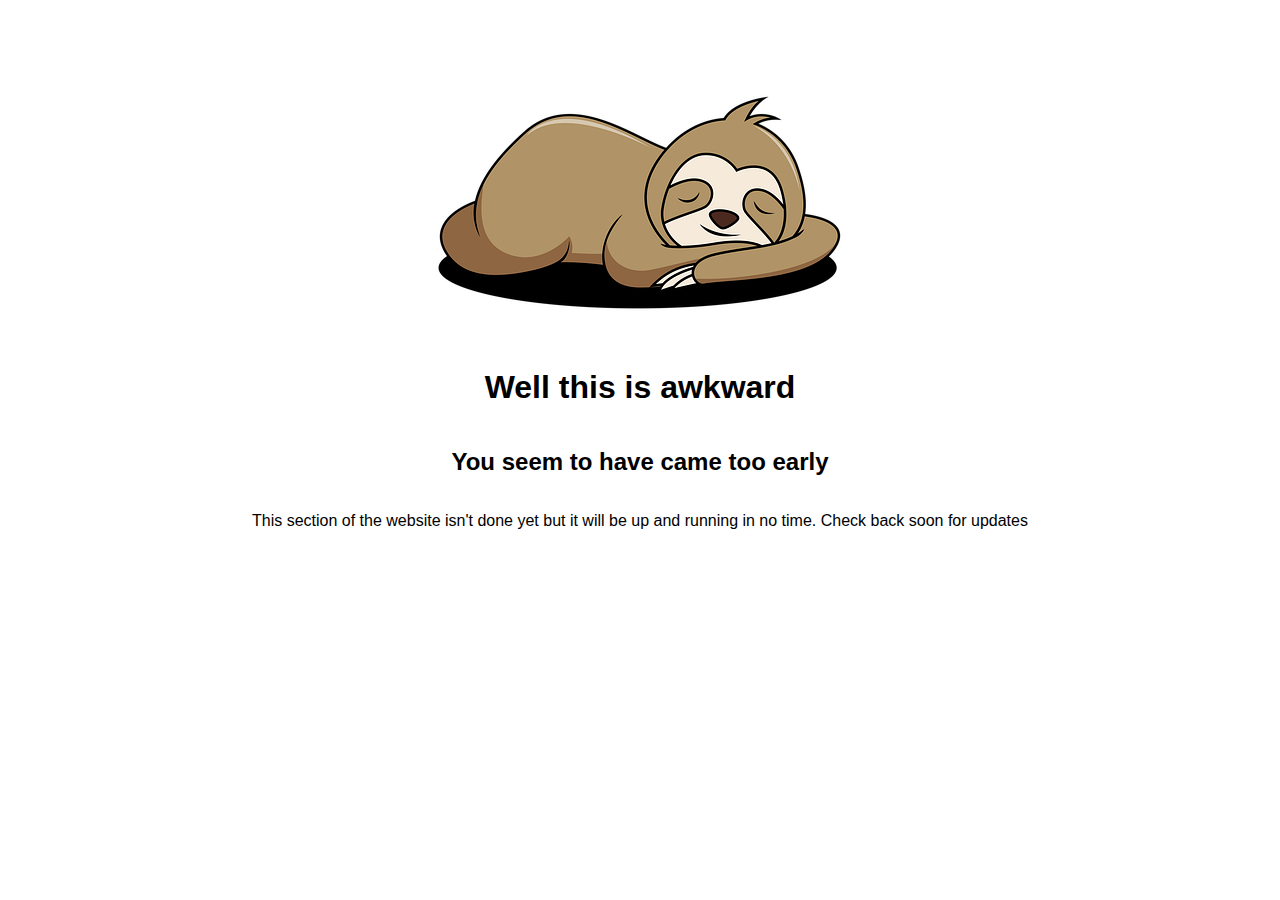
<file: unfinished.html>
<head>
    <meta charset="UTF-8">
    <meta name="viewport" content="width=device-width, initial-scale=1.0">
    <link rel="icon" type="image/png" href="Images/ZZZ.png">
    <title>Well This Is Awkward...</title>
</head>

<style>
    body{
        display: flex;
        justify-content: center;
        align-items: center;
        flex-direction: column;
        font-family: Arial, Helvetica, sans-serif;
    }
</style>

<body>
    <img src="Images/sleeping.png" alt="A sleeping sloth">
    <h1>Well this is awkward</h1>
    <h2>You seem to have came too early</h2>
    <p>This section of the website isn't done yet but it will be up and running in no time. Check back soon for updates</p>
    <br>
</body>
</file>
<file: styles.css>
body{
    background-color:#BDEBF0 ;
    margin: 0;
}

h1{
    font-family: 'Roboto', Arial;
    text-align: center;
}

a{  
    font-family: 'Montserrat', sans-serif;
    text-decoration: none;
}

h2, h3, h4{
    font-family: 'Roboto', Arial;
}

h5{
    margin: 0;
    padding-top: 8px;
    font-family: 'Roboto', Arial;
    font-size: 17px;
}

p{
    font-family: 'Montserrat', sans-serif;
    color: #575555;
    margin: 0;
    padding-bottom: 15px;;
}

.text_center{
    text-align: center;
}

header{
    padding-top: 20px;
    background-color: #EBF7F5;
    width: 100%;
    margin-bottom: 10px;
}

nav{
    display: flex;
    justify-content: center;
}

nav a{
    padding: 15px;
    background-color: #BDEBF0;
    margin: 5px;
    width: px;
    text-align: center;
    color: #808080;
    border-radius: 3%;
}

nav a:hover{
    transform: scale(1.05,1);
    animation-timing-function: ease-in-out;
    animation-duration: 5s;
}

main{
    margin-left: 10%;
    margin-right: 10%;
    
}

main section{
    background-color: #EBF7F5;
    padding: 10px;
    border-radius: 1%;
    margin-top: 10px;
}

main section:hover{
    transform: scale(1.01,1.01);
    animation-timing-function: ease-in-out;
    animation-duration: 5s;
}

.about_me_header{
    text-align: center;
}

.img_central{
    display: flex;
    justify-content: center;
    align-items: center;
}

.profile_img{
    width: 100%;
    height: auto;
    border-radius: 50%;
}

.projects_header{
    text-align: center;
}

.project_small img{
    width: 85%;
    padding: 5px;
}


.project img{
    width: 85%;
    padding: 5px;
}


.project_large img{
    width: 85%;
    padding: 5px;
}

.project_image{
    width: 60%;
    padding-left: 15%;
}

.page_header{
    text-align: center;
}

.git_button{
    background: #9a80ca;
    padding: 5px;
    border-radius: 8%;
    width: 55px;
}

.git_button:hover{
    background: #aea0c9; ;
}

.git_button img{
    width: 55px;
    height: auto;
    padding-top: 5px;
}

.button_grey{
    background: lightgrey;
}

.button_grey:hover{
    background: grey;
}

footer{
    padding-top: 20px;
    padding-bottom: 20px;
    background-color: #EBF7F5;
    width: 100%;
    text-align: center;
    margin-top: 10px;
}

footer h2{
    margin: 0;
}

footer section{
    display: flex;
    justify-content: center;
}

footer a{
    padding: 5px;
    color: #808080;
}

footer a:hover{
    color: #000000;
}

main{
    animation: fade_in 2s;
}
@keyframes fade_in {
    0% {opacity: 0;}
    100% {opacity: 1;}
}


@media screen and (min-width: 850px){
    main section{
        margin: 0;
    }

    main{
    display: grid;
    grid-template-columns: repeat(4, 1fr);
    column-gap: 10px;
    row-gap: 10px;
    }

    .about_me_header{
        grid-column: 1 / span 4;
    }

    .about_me_content{
        grid-column: 1 / span 3;
    }

    .projects_header{
        grid-column: 1;
        grid-row: 4;
    }

    .project_small{
        grid-column: 1;
        grid-row: 5 / span 2;
    }
    .project_end_top{
        grid-column: 3 / span 2;
        grid-row: 4;
    }

    .project_end_bottom{
        grid-column: 3 / span 2;
        grid-row: 5;
    }

    .project{
        grid-column: 2 span 2;
        grid-row: 4 / span 3;
    }
    
    .project_large{
        grid-row: 4 / span 3;
        grid-column: 3 / span 2;
    }

    .languages{
        grid-column: 3 / span 2;
        grid-row: 6;
    }

    .experience{
        grid-column: 1 / span 2;
    }
    
    .education{
        grid-column: 3 / span 2;;
    }

    .page_header{
        grid-column: 1 / span 4;
    }

    .display_fullwidth{
        grid-column: span 4;
    }
    
    .project_2wide{
        grid-column: span 2;
    }





}
</file>
